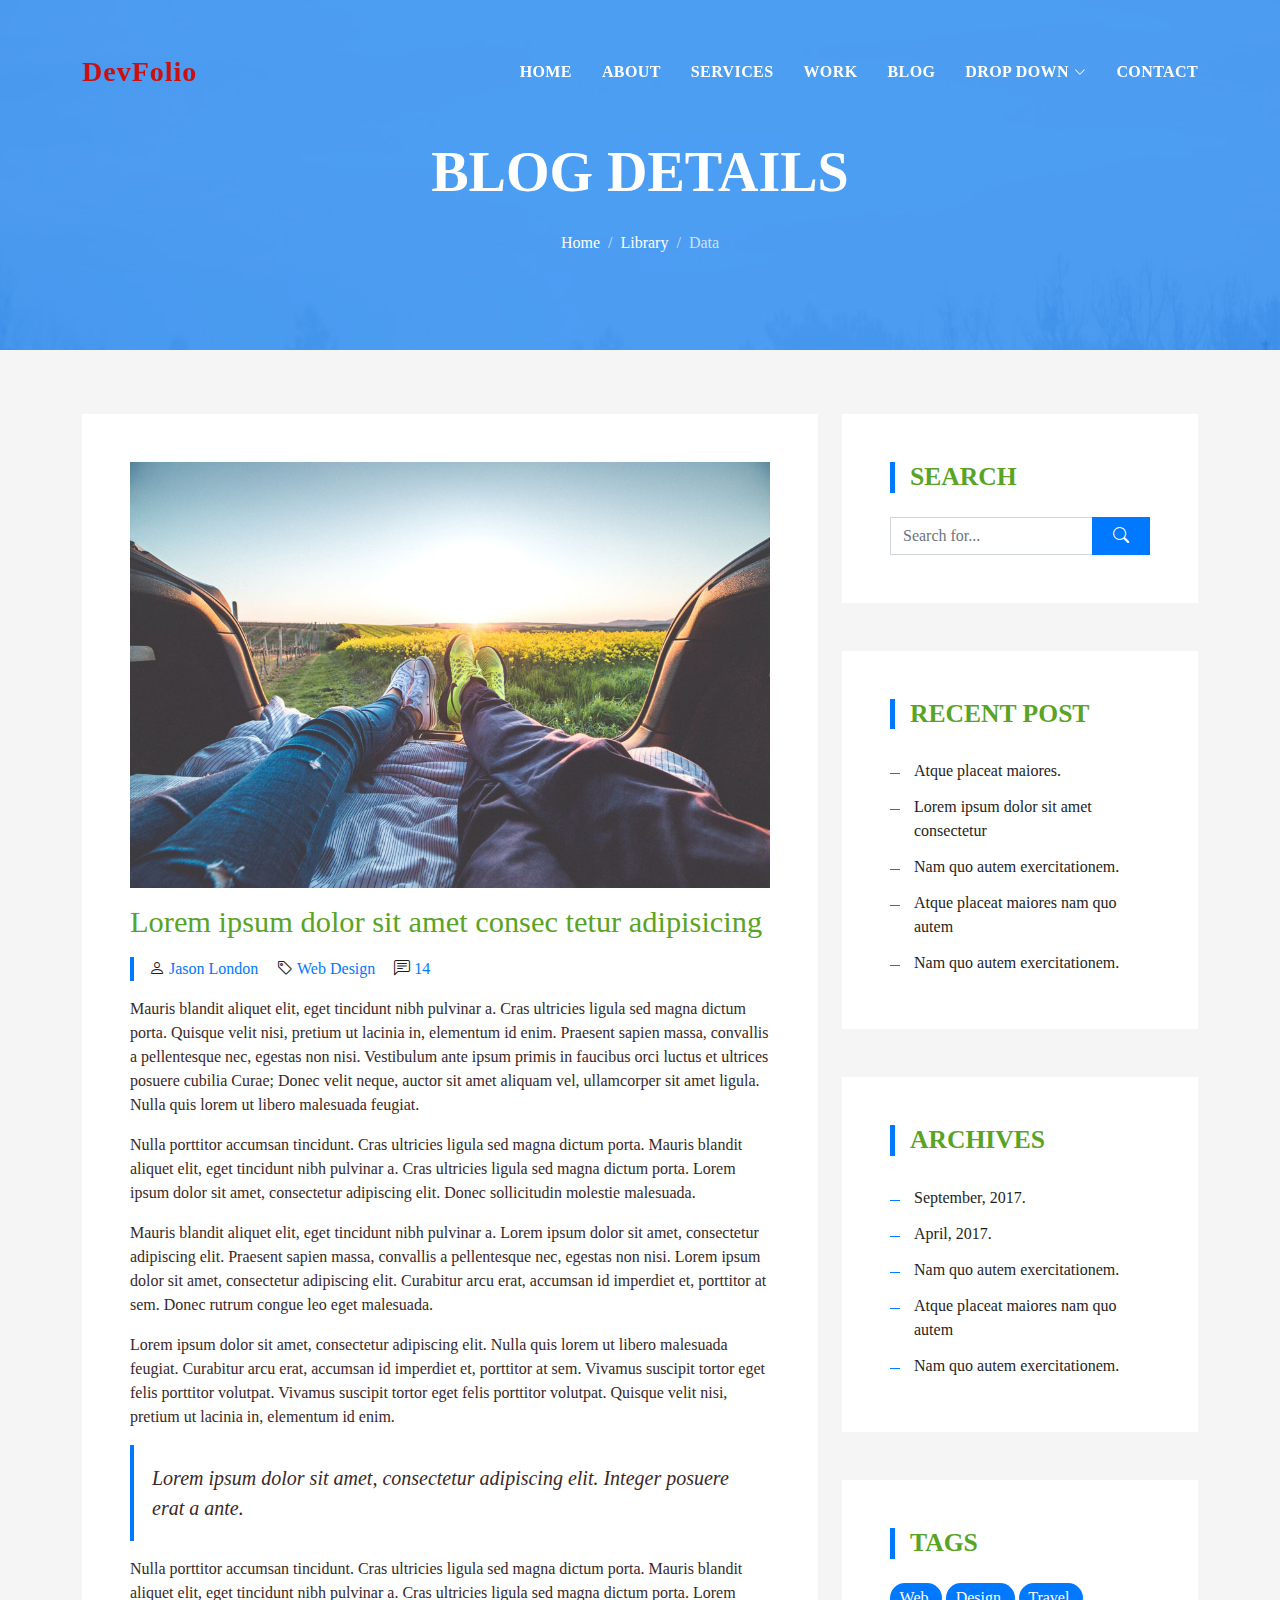
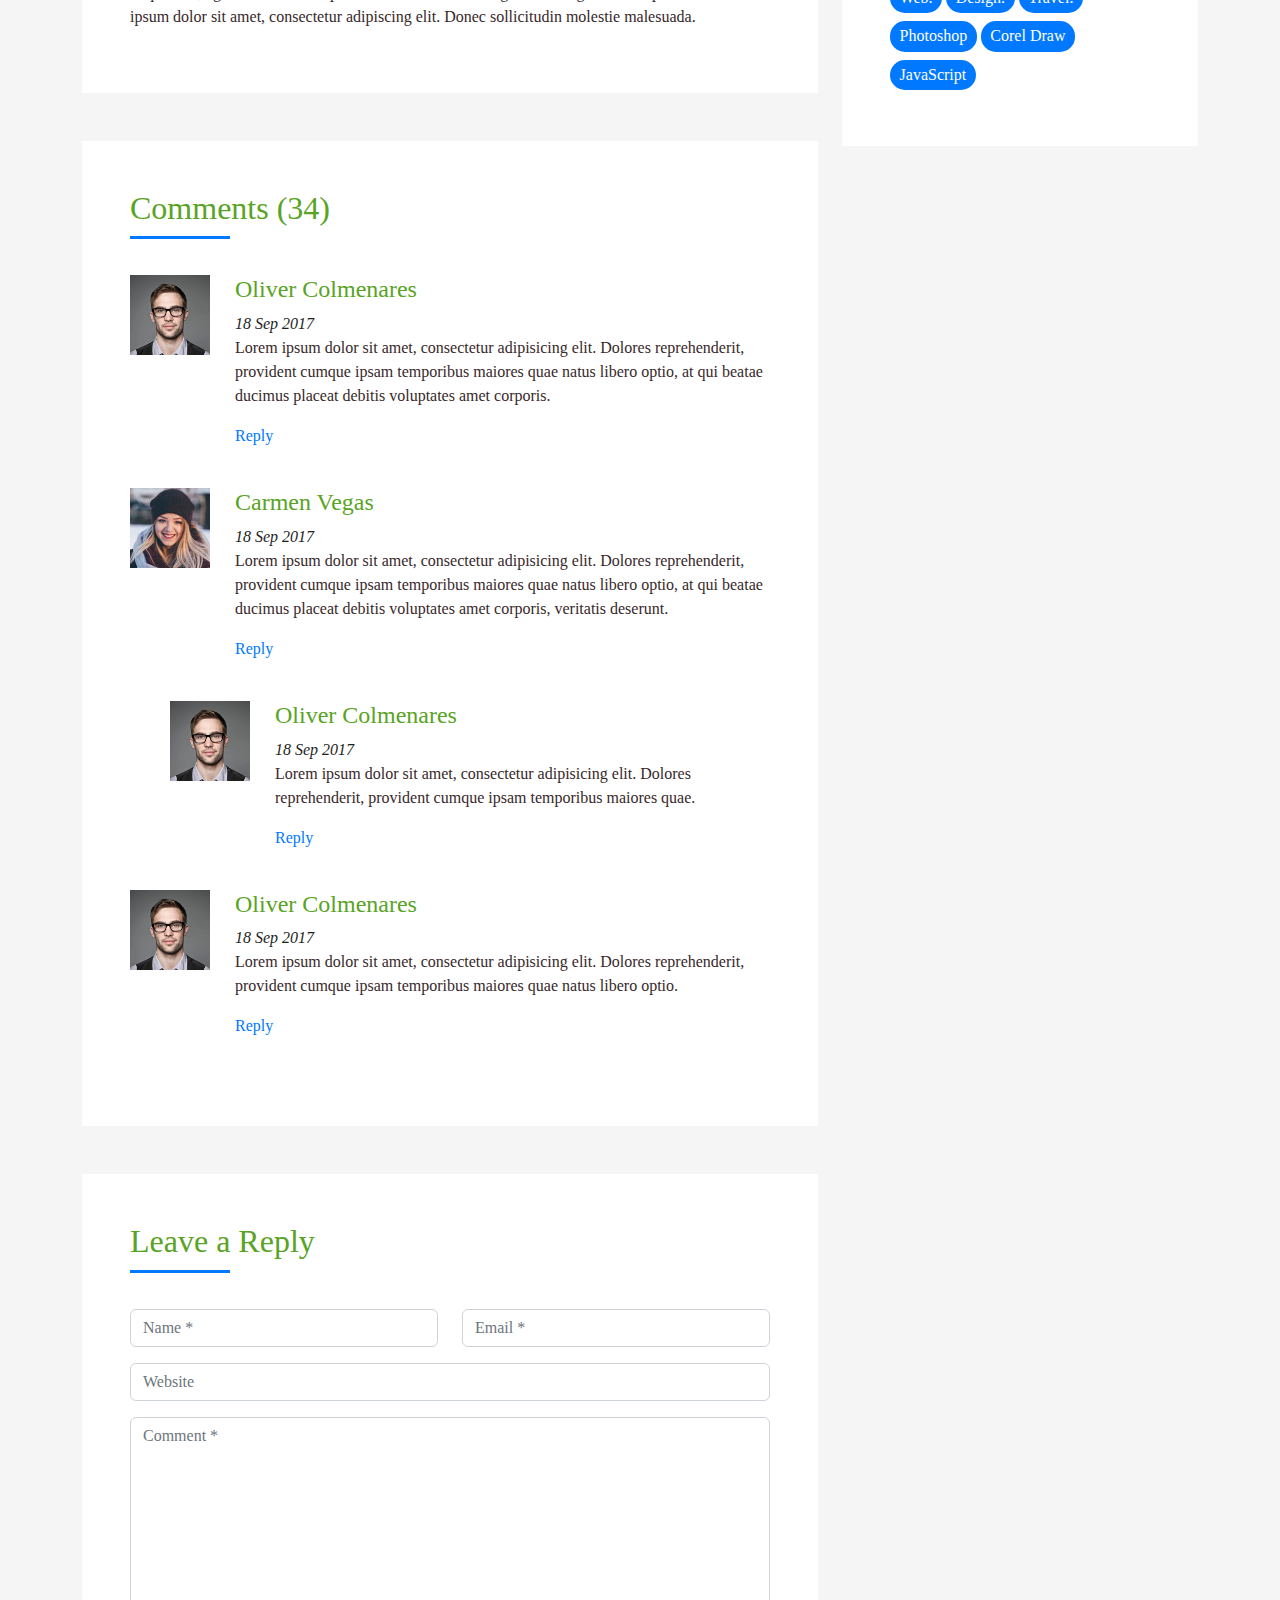
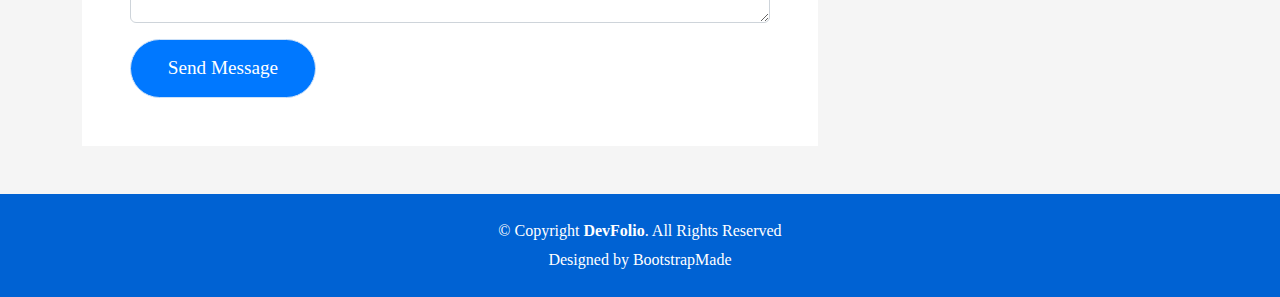
<file: blog-single.html>
<!DOCTYPE html>
<html lang="en">

<head>
  <meta charset="utf-8">
  <meta content="width=device-width, initial-scale=1.0" name="viewport">

  <title>DevFolio Bootstrap Portfolio Template - Blog Single</title>
  <meta content="" name="description">
  <meta content="" name="keywords">

  <!-- Favicons -->
  <link href="assets/img/favicon.png" rel="icon">
  <link href="assets/img/apple-touch-icon.png" rel="apple-touch-icon">

  <!-- Vendor CSS Files -->
  <link href="assets/vendor/bootstrap/css/bootstrap.min.css" rel="stylesheet">
  <link href="assets/vendor/bootstrap-icons/bootstrap-icons.css" rel="stylesheet">
  <link href="assets/vendor/glightbox/css/glightbox.min.css" rel="stylesheet">
  <link href="assets/vendor/swiper/swiper-bundle.min.css" rel="stylesheet">

  <!-- Template Main CSS File -->
  <link href="assets/css/style.css" rel="stylesheet">

  <!-- =======================================================
  * Template Name: DevFolio - v4.10.0
  * Template URL: https://bootstrapmade.com/devfolio-bootstrap-portfolio-html-template/
  * Author: BootstrapMade.com
  * License: https://bootstrapmade.com/license/
  ======================================================== -->
</head>

<body>

  <!-- ======= Header ======= -->
  <header id="header" class="fixed-top">
    <div class="container d-flex align-items-center justify-content-between">

      <h1 class="logo"><a href="index.html">DevFolio</a></h1>
      <!-- Uncomment below if you prefer to use an image logo -->
      <!-- <a href="index.html" class="logo"><img src="assets/img/logo.png" alt="" class="img-fluid"></a>-->

      <nav id="navbar" class="navbar">
        <ul>
          <li><a class="nav-link scrollto " href="#hero">Home</a></li>
          <li><a class="nav-link scrollto" href="#about">About</a></li>
          <li><a class="nav-link scrollto" href="#services">Services</a></li>
          <li><a class="nav-link scrollto " href="#work">Work</a></li>
          <li><a class="nav-link scrollto " href="#blog">Blog</a></li>
          <li class="dropdown"><a href="#"><span>Drop Down</span> <i class="bi bi-chevron-down"></i></a>
            <ul>
              <li><a href="#">Drop Down 1</a></li>
              <li class="dropdown"><a href="#"><span>Deep Drop Down</span> <i class="bi bi-chevron-right"></i></a>
                <ul>
                  <li><a href="#">Deep Drop Down 1</a></li>
                  <li><a href="#">Deep Drop Down 2</a></li>
                  <li><a href="#">Deep Drop Down 3</a></li>
                  <li><a href="#">Deep Drop Down 4</a></li>
                  <li><a href="#">Deep Drop Down 5</a></li>
                </ul>
              </li>
              <li><a href="#">Drop Down 2</a></li>
              <li><a href="#">Drop Down 3</a></li>
              <li><a href="#">Drop Down 4</a></li>
            </ul>
          </li>
          <li><a class="nav-link scrollto" href="#contact">Contact</a></li>
        </ul>
        <i class="bi bi-list mobile-nav-toggle"></i>
      </nav><!-- .navbar -->

    </div>
  </header><!-- End Header -->

  <div class="hero hero-single route bg-image" style="background-image: url(assets/img/overlay-bg.jpg)">
    <div class="overlay-mf"></div>
    <div class="hero-content display-table">
      <div class="table-cell">
        <div class="container">
          <h2 class="hero-title mb-4">Blog Details</h2>
          <ol class="breadcrumb d-flex justify-content-center">
            <li class="breadcrumb-item">
              <a href="#">Home</a>
            </li>
            <li class="breadcrumb-item">
              <a href="#">Library</a>
            </li>
            <li class="breadcrumb-item active">Data</li>
          </ol>
        </div>
      </div>
    </div>
  </div>

  <main id="main">

    <!-- ======= Blog Single Section ======= -->
    <section class="blog-wrapper sect-pt4" id="blog">
      <div class="container">
        <div class="row">
          <div class="col-md-8">
            <div class="post-box">
              <div class="post-thumb">
                <img src="assets/img/post-1.jpg" class="img-fluid" alt="">
              </div>
              <div class="post-meta">
                <h1 class="article-title">Lorem ipsum dolor sit amet consec tetur adipisicing</h1>
                <ul>
                  <li>
                    <span class="bi bi-person"></span>
                    <a href="#">Jason London</a>
                  </li>
                  <li>
                    <span class="bi bi-tag"></span>
                    <a href="#">Web Design</a>
                  </li>
                  <li>
                    <span class="bi bi-chat-left-text"></span>
                    <a href="#">14</a>
                  </li>
                </ul>
              </div>
              <div class="article-content">
                <p>
                  Mauris blandit aliquet elit, eget tincidunt nibh pulvinar a. Cras ultricies ligula sed magna dictum
                  porta. Quisque velit
                  nisi, pretium ut lacinia in, elementum id enim. Praesent sapien massa, convallis a pellentesque
                  nec, egestas non nisi. Vestibulum ante ipsum primis in faucibus orci luctus et ultrices posuere
                  cubilia Curae; Donec velit neque, auctor sit amet aliquam vel, ullamcorper sit amet ligula.
                  Nulla quis lorem ut libero malesuada feugiat.
                </p>
                <p>
                  Nulla porttitor accumsan tincidunt. Cras ultricies ligula sed magna dictum porta. Mauris blandit
                  aliquet elit, eget tincidunt
                  nibh pulvinar a. Cras ultricies ligula sed magna dictum porta. Lorem ipsum dolor sit amet,
                  consectetur adipiscing elit. Donec sollicitudin molestie malesuada.
                </p>
                <p>
                  Mauris blandit aliquet elit, eget tincidunt nibh pulvinar a. Lorem ipsum dolor sit amet, consectetur
                  adipiscing elit. Praesent
                  sapien massa, convallis a pellentesque nec, egestas non nisi. Lorem ipsum dolor sit amet,
                  consectetur adipiscing elit. Curabitur arcu erat, accumsan id imperdiet et, porttitor at
                  sem. Donec rutrum congue leo eget malesuada.
                </p>
                <p>
                  Lorem ipsum dolor sit amet, consectetur adipiscing elit. Nulla quis lorem ut libero malesuada feugiat.
                  Curabitur arcu erat,
                  accumsan id imperdiet et, porttitor at sem. Vivamus suscipit tortor eget felis porttitor
                  volutpat. Vivamus suscipit tortor eget felis porttitor volutpat. Quisque velit nisi, pretium
                  ut lacinia in, elementum id enim.
                </p>
                <blockquote class="blockquote">
                  <p class="mb-0">Lorem ipsum dolor sit amet, consectetur adipiscing elit. Integer posuere erat a ante.</p>
                </blockquote>
                <p>
                  Nulla porttitor accumsan tincidunt. Cras ultricies ligula sed magna dictum porta. Mauris blandit
                  aliquet elit, eget tincidunt
                  nibh pulvinar a. Cras ultricies ligula sed magna dictum porta. Lorem ipsum dolor sit amet,
                  consectetur adipiscing elit. Donec sollicitudin molestie malesuada.
                </p>
              </div>
            </div>
            <div class="box-comments">
              <div class="title-box-2">
                <h4 class="title-comments title-left">Comments (34)</h4>
              </div>
              <ul class="list-comments">
                <li>
                  <div class="comment-avatar">
                    <img src="assets/img/testimonial-2.jpg" alt="">
                  </div>
                  <div class="comment-details">
                    <h4 class="comment-author">Oliver Colmenares</h4>
                    <span>18 Sep 2017</span>
                    <p>
                      Lorem ipsum dolor sit amet, consectetur adipisicing elit. Dolores reprehenderit, provident cumque
                      ipsam temporibus maiores
                      quae natus libero optio, at qui beatae ducimus placeat debitis voluptates amet corporis.
                    </p>
                    <a href="3">Reply</a>
                  </div>
                </li>
                <li>
                  <div class="comment-avatar">
                    <img src="assets/img/testimonial-4.jpg" alt="">
                  </div>
                  <div class="comment-details">
                    <h4 class="comment-author">Carmen Vegas</h4>
                    <span>18 Sep 2017</span>
                    <p>
                      Lorem ipsum dolor sit amet, consectetur adipisicing elit. Dolores reprehenderit, provident cumque
                      ipsam temporibus maiores
                      quae natus libero optio, at qui beatae ducimus placeat debitis voluptates amet corporis,
                      veritatis deserunt.
                    </p>
                    <a href="3">Reply</a>
                  </div>
                </li>
                <li class="comment-children">
                  <div class="comment-avatar">
                    <img src="assets/img/testimonial-2.jpg" alt="">
                  </div>
                  <div class="comment-details">
                    <h4 class="comment-author">Oliver Colmenares</h4>
                    <span>18 Sep 2017</span>
                    <p>
                      Lorem ipsum dolor sit amet, consectetur adipisicing elit. Dolores reprehenderit, provident cumque
                      ipsam temporibus maiores
                      quae.
                    </p>
                    <a href="3">Reply</a>
                  </div>
                </li>
                <li>
                  <div class="comment-avatar">
                    <img src="assets/img/testimonial-2.jpg" alt="">
                  </div>
                  <div class="comment-details">
                    <h4 class="comment-author">Oliver Colmenares</h4>
                    <span>18 Sep 2017</span>
                    <p>
                      Lorem ipsum dolor sit amet, consectetur adipisicing elit. Dolores reprehenderit, provident cumque
                      ipsam temporibus maiores
                      quae natus libero optio.
                    </p>
                    <a href="3">Reply</a>
                  </div>
                </li>
              </ul>
            </div>
            <div class="form-comments">
              <div class="title-box-2">
                <h3 class="title-left">
                  Leave a Reply
                </h3>
              </div>
              <form class="form-mf">
                <div class="row">
                  <div class="col-md-6 mb-3">
                    <div class="form-group">
                      <input type="text" class="form-control input-mf" id="inputName" placeholder="Name *" required>
                    </div>
                  </div>
                  <div class="col-md-6 mb-3">
                    <div class="form-group">
                      <input type="email" class="form-control input-mf" id="inputEmail1" placeholder="Email *" required>
                    </div>
                  </div>
                  <div class="col-md-12 mb-3">
                    <div class="form-group">
                      <input type="url" class="form-control input-mf" id="inputUrl" placeholder="Website">
                    </div>
                  </div>
                  <div class="col-md-12 mb-3">
                    <div class="form-group">
                      <textarea id="textMessage" class="form-control input-mf" placeholder="Comment *" name="message" cols="45" rows="8" required></textarea>
                    </div>
                  </div>
                  <div class="col-md-12">
                    <button type="submit" class="button button-a button-big button-rouded">Send Message</button>
                  </div>
                </div>
              </form>
            </div>
          </div>
          <div class="col-md-4">
            <div class="widget-sidebar sidebar-search">
              <h5 class="sidebar-title">Search</h5>
              <div class="sidebar-content">
                <form>
                  <div class="input-group">
                    <input type="text" class="form-control" placeholder="Search for..." aria-label="Search for...">
                    <span class="input-group-btn">
                      <button class="btn btn-secondary btn-search" type="button">
                        <span class="bi bi-search"></span>
                      </button>
                    </span>
                  </div>
                </form>
              </div>
            </div>
            <div class="widget-sidebar">
              <h5 class="sidebar-title">Recent Post</h5>
              <div class="sidebar-content">
                <ul class="list-sidebar">
                  <li>
                    <a href="#">Atque placeat maiores.</a>
                  </li>
                  <li>
                    <a href="#">Lorem ipsum dolor sit amet consectetur</a>
                  </li>
                  <li>
                    <a href="#">Nam quo autem exercitationem.</a>
                  </li>
                  <li>
                    <a href="#">Atque placeat maiores nam quo autem</a>
                  </li>
                  <li>
                    <a href="#">Nam quo autem exercitationem.</a>
                  </li>
                </ul>
              </div>
            </div>
            <div class="widget-sidebar">
              <h5 class="sidebar-title">Archives</h5>
              <div class="sidebar-content">
                <ul class="list-sidebar">
                  <li>
                    <a href="#">September, 2017.</a>
                  </li>
                  <li>
                    <a href="#">April, 2017.</a>
                  </li>
                  <li>
                    <a href="#">Nam quo autem exercitationem.</a>
                  </li>
                  <li>
                    <a href="#">Atque placeat maiores nam quo autem</a>
                  </li>
                  <li>
                    <a href="#">Nam quo autem exercitationem.</a>
                  </li>
                </ul>
              </div>
            </div>
            <div class="widget-sidebar widget-tags">
              <h5 class="sidebar-title">Tags</h5>
              <div class="sidebar-content">
                <ul>
                  <li>
                    <a href="#">Web.</a>
                  </li>
                  <li>
                    <a href="#">Design.</a>
                  </li>
                  <li>
                    <a href="#">Travel.</a>
                  </li>
                  <li>
                    <a href="#">Photoshop</a>
                  </li>
                  <li>
                    <a href="#">Corel Draw</a>
                  </li>
                  <li>
                    <a href="#">JavaScript</a>
                  </li>
                </ul>
              </div>
            </div>
          </div>
        </div>
      </div>
    </section><!-- End Blog Single Section -->

  </main><!-- End #main -->

  <!-- ======= Footer ======= -->
  <footer>
    <div class="container">
      <div class="row">
        <div class="col-sm-12">
          <div class="copyright-box">
            <p class="copyright">&copy; Copyright <strong>DevFolio</strong>. All Rights Reserved</p>
            <div class="credits">
              <!--
              All the links in the footer should remain intact.
              You can delete the links only if you purchased the pro version.
              Licensing information: https://bootstrapmade.com/license/
              Purchase the pro version with working PHP/AJAX contact form: https://bootstrapmade.com/buy/?theme=DevFolio
            -->
              Designed by <a href="https://bootstrapmade.com/">BootstrapMade</a>
            </div>
          </div>
        </div>
      </div>
    </div>
  </footer><!-- End  Footer -->

  <div id="preloader"></div>
  <a href="#" class="back-to-top d-flex align-items-center justify-content-center"><i class="bi bi-arrow-up-short"></i></a>

  <!-- Vendor JS Files -->
  <script src="assets/vendor/purecounter/purecounter_vanilla.js"></script>
  <script src="assets/vendor/bootstrap/js/bootstrap.bundle.min.js"></script>
  <script src="assets/vendor/glightbox/js/glightbox.min.js"></script>
  <script src="assets/vendor/swiper/swiper-bundle.min.js"></script>
  <script src="assets/vendor/typed.js/typed.min.js"></script>
  <script src="assets/vendor/php-email-form/validate.js"></script>

  <!-- Template Main JS File -->
  <script src="assets/js/main.js"></script>

</body>

</html>
</file>
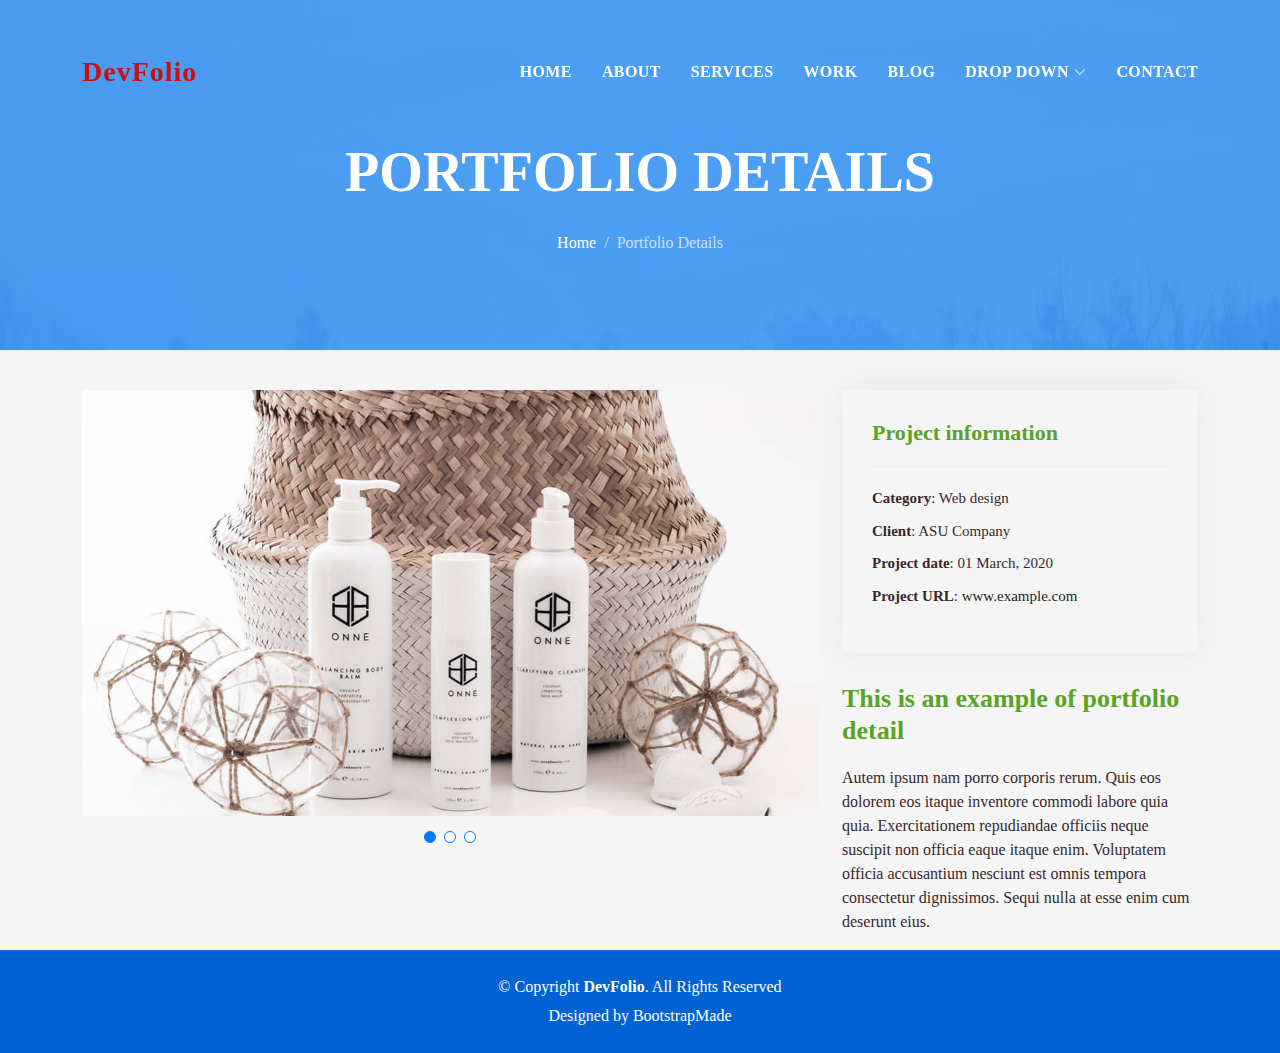
<file: portfolio-details.html>
<!DOCTYPE html>
<html lang="en">

<head>
  <meta charset="utf-8">
  <meta content="width=device-width, initial-scale=1.0" name="viewport">

  <title>DevFolio Bootstrap Portfolio Template - Portfolio Details</title>
  <meta content="" name="description">
  <meta content="" name="keywords">

  <!-- Favicons -->
  <link href="assets/img/favicon.png" rel="icon">
  <link href="assets/img/apple-touch-icon.png" rel="apple-touch-icon"> 

  <!-- Vendor CSS Files -->
  <link href="assets/vendor/bootstrap/css/bootstrap.min.css" rel="stylesheet">
  <link href="assets/vendor/bootstrap-icons/bootstrap-icons.css" rel="stylesheet">
  <link href="assets/vendor/glightbox/css/glightbox.min.css" rel="stylesheet">
  <link href="assets/vendor/swiper/swiper-bundle.min.css" rel="stylesheet">

  <!-- Template Main CSS File -->
  <link href="assets/css/style.css" rel="stylesheet">

  <!-- =======================================================
  * Template Name: DevFolio - v4.10.0
  * Template URL: https://bootstrapmade.com/devfolio-bootstrap-portfolio-html-template/
  * Author: BootstrapMade.com
  * License: https://bootstrapmade.com/license/
  ======================================================== -->
</head>

<body>

  <!-- ======= Header ======= -->
  <header id="header" class="fixed-top">
    <div class="container d-flex align-items-center justify-content-between">

      <h1 class="logo"><a href="index.html">DevFolio</a></h1>
      <!-- Uncomment below if you prefer to use an image logo -->
      <!-- <a href="index.html" class="logo"><img src="assets/img/logo.png" alt="" class="img-fluid"></a>-->

      <nav id="navbar" class="navbar">
        <ul>
          <li><a class="nav-link scrollto " href="#hero">Home</a></li>
          <li><a class="nav-link scrollto" href="#about">About</a></li>
          <li><a class="nav-link scrollto" href="#services">Services</a></li>
          <li><a class="nav-link scrollto " href="#work">Work</a></li>
          <li><a class="nav-link scrollto " href="#blog">Blog</a></li>
          <li class="dropdown"><a href="#"><span>Drop Down</span> <i class="bi bi-chevron-down"></i></a>
            <ul>
              <li><a href="#">Drop Down 1</a></li>
              <li class="dropdown"><a href="#"><span>Deep Drop Down</span> <i class="bi bi-chevron-right"></i></a>
                <ul>
                  <li><a href="#">Deep Drop Down 1</a></li>
                  <li><a href="#">Deep Drop Down 2</a></li>
                  <li><a href="#">Deep Drop Down 3</a></li>
                  <li><a href="#">Deep Drop Down 4</a></li>
                  <li><a href="#">Deep Drop Down 5</a></li>
                </ul>
              </li>
              <li><a href="#">Drop Down 2</a></li>
              <li><a href="#">Drop Down 3</a></li>
              <li><a href="#">Drop Down 4</a></li>
            </ul>
          </li>
          <li><a class="nav-link scrollto" href="#contact">Contact</a></li>
        </ul>
        <i class="bi bi-list mobile-nav-toggle"></i>
      </nav><!-- .navbar -->

    </div>
  </header><!-- End Header -->

  <div class="hero hero-single route bg-image" style="background-image: url(assets/img/overlay-bg.jpg)">
    <div class="overlay-mf"></div>
    <div class="hero-content display-table">
      <div class="table-cell">
        <div class="container">
          <h2 class="hero-title mb-4">Portfolio Details</h2>
          <ol class="breadcrumb d-flex justify-content-center">
            <li class="breadcrumb-item">
              <a href="#">Home</a>
            </li>
            <li class="breadcrumb-item active">Portfolio Details</li>
          </ol>
        </div>
      </div>
    </div>
  </div>

  <main id="main">

    <!-- ======= Portfolio Details Section ======= -->
    <section id="portfolio-details" class="portfolio-details">
      <div class="container">

        <div class="row gy-4">

          <div class="col-lg-8">
            <div class="portfolio-details-slider swiper">
              <div class="swiper-wrapper align-items-center">

                <div class="swiper-slide">
                  <img src="assets/img/portfolio-details-1.jpg" alt="">
                </div>

                <div class="swiper-slide">
                  <img src="assets/img/portfolio-details-2.jpg" alt="">
                </div>

                <div class="swiper-slide">
                  <img src="assets/img/portfolio-details-3.jpg" alt="">
                </div>

              </div>
              <div class="swiper-pagination"></div>
            </div>
          </div>

          <div class="col-lg-4">
            <div class="portfolio-info">
              <h3>Project information</h3>
              <ul>
                <li><strong>Category</strong>: Web design</li>
                <li><strong>Client</strong>: ASU Company</li>
                <li><strong>Project date</strong>: 01 March, 2020</li>
                <li><strong>Project URL</strong>: <a href="#">www.example.com</a></li>
              </ul>
            </div>
            <div class="portfolio-description">
              <h2>This is an example of portfolio detail</h2>
              <p>
                Autem ipsum nam porro corporis rerum. Quis eos dolorem eos itaque inventore commodi labore quia quia. Exercitationem repudiandae officiis neque suscipit non officia eaque itaque enim. Voluptatem officia accusantium nesciunt est omnis tempora consectetur dignissimos. Sequi nulla at esse enim cum deserunt eius.
              </p>
            </div>
          </div>

        </div>

      </div>
    </section><!-- End Portfolio Details Section -->

  </main><!-- End #main -->

  <!-- ======= Footer ======= -->
  <footer>
    <div class="container">
      <div class="row">
        <div class="col-sm-12">
          <div class="copyright-box">
            <p class="copyright">&copy; Copyright <strong>DevFolio</strong>. All Rights Reserved</p>
            <div class="credits">
              <!--
              All the links in the footer should remain intact.
              You can delete the links only if you purchased the pro version.
              Licensing information: https://bootstrapmade.com/license/
              Purchase the pro version with working PHP/AJAX contact form: https://bootstrapmade.com/buy/?theme=DevFolio
            -->
              Designed by <a href="https://bootstrapmade.com/">BootstrapMade</a>
            </div>
          </div>
        </div>
      </div>
    </div>
  </footer><!-- End  Footer -->

  <div id="preloader"></div>
  <a href="#" class="back-to-top d-flex align-items-center justify-content-center"><i class="bi bi-arrow-up-short"></i></a>

  <!-- Vendor JS Files -->
  <script src="assets/vendor/purecounter/purecounter_vanilla.js"></script>
  <script src="assets/vendor/bootstrap/js/bootstrap.bundle.min.js"></script>
  <script src="assets/vendor/glightbox/js/glightbox.min.js"></script>
  <script src="assets/vendor/swiper/swiper-bundle.min.js"></script>
  <script src="assets/vendor/typed.js/typed.min.js"></script>
  <script src="assets/vendor/php-email-form/validate.js"></script>

  <!-- Template Main JS File -->
  <script src="assets/js/main.js"></script>

</body>

</html>
</file>
<file: assets/css/style.css>
/**
* Template Name: DevFolio - v4.10.0
* Template URL: https://bootstrapmade.com/devfolio-bootstrap-portfolio-html-template/
* Author: BootstrapMade.com
* License: https://bootstrapmade.com/license/
*/

/*--------------------------------------------------------------
# General
--------------------------------------------------------------*/
body {
  background-color: #f5f5f5;
  color: #4e4e4e;
  font-family: 'Merriweather', serif;
  color: rgb(56, 40, 42);
}

.hero route bg-image {
  width: 40px;
}

h1,
h2,
h3,
h4,
h5,
h6 {
  color: #59a325;
}

a {
  color: #1e1e1e;
  text-decoration: none;
  transition: all 0.5s ease-in-out;
}

a:hover {
  color: #0078ff;
  text-decoration: none;
  transition: all 0.5s ease-in-out;
}

.p-r {
  position: relative;
}

.color-a {
  text-decoration: none;
  color: #0078ff;
}

.color-d {
  color: #f5f5f5;
}

.color-text-a {
  text-decoration: none;
  color: #4e4e4e;
}

.box-shadow,
.card-blog,
.work-box,
.service-box,
.paralax-mf {
  box-shadow: 0 13px 8px -10px rgba(0, 0, 0, 0.1);
}

.box-shadow-a,
.button:hover {
  text-decoration: none;
  box-shadow: 0 0 0 4px #cde1f8;
}

.display-5 {
  font-size: 2.5rem;
  font-weight: 300;
  line-height: 1.1;
}

.display-6 {
  font-size: 2rem;
  font-weight: 300;
  line-height: 1.1;
}

.avatar {
  width: 32px;
  height: 32px;
  margin-right: 4px;
  overflow: hidden;
}

.bg-image {
  background-repeat: no-repeat;
  background-attachment: fixed;
  background-size: cover;
  background-position: center center;
}

@media (max-width: 1024px) {
  .bg-image {
    background-attachment: scroll;
  }
}

.overlay-mf {
  background-color: #0078ff;
}

.overlay-mf {
  position: absolute;
  top: 0;
  left: 0px;
  padding: 0;
  height: 100%;
  width: 100%;
  opacity: 0.7;
}

.paralax-mf {
  position: relative;
  padding: 8rem 0;
}

.display-table {
  width: 100%;
  height: 100%;
  display: table;
}

.table-cell {
  display: table-cell;
  vertical-align: middle;
}

/*--/ Sections /--*/
.sect-4 {
  padding: 4rem 0;
}

.sect-pt4 {
  padding-top: 4rem;
}

.sect-mt4 {
  margin-top: 4rem;
}

/*--/ Title s /--*/
.title-s {
  font-weight: 600;
  color: #1e1e1e;
  font-size: 1.1rem;
}

/*--/ Title A /--*/
.title-box {
  margin-bottom: 4rem;
}

.title-a {
  text-decoration: none;
  font-size: 3rem;
  font-weight: bold;
  text-transform: uppercase;
}

.subtitle-a {
  text-decoration: none;
  color: #4e4e4e;
}

.line-mf {
  width: 40px;
  height: 5px;
  background-color: #0078ff;
  margin: 0 auto;
}

/*--/ Title Left /--*/
.title-box-2 {
  margin-bottom: 3rem;
}

.title-left {
  font-size: 2rem;
  position: relative;
}

.title-left:before {
  content: "";
  position: absolute;
  height: 3px;
  background-color: #0078ff;
  width: 100px;
  bottom: -12px;
}

/*------/ Box /------*/
.box-pl2 {
  padding-left: 2rem;
}

.box-shadow-full {
  padding: 3rem 1.25rem;
  position: relative;
  background-color: #fff;
  margin-bottom: 3rem;
  z-index: 2;
  box-shadow: 0 1px 1px 0 rgba(0, 0, 0, 0.06), 0 2px 5px 0 rgba(0, 0, 0, 0.2);
}

@media (min-width: 768px) {
  .box-shadow-full {
    padding: 3rem;
  }
}

/*------/ Socials /------*/
.socials {
  padding: 1.5rem 0;
}

.socials ul li {
  display: inline-block;
}

.socials .ico-circle {
  height: 40px;
  width: 40px;
  font-size: 1.2rem;
  border-radius: 50%;
  line-height: 1.6;
  margin: 0 15px 0 0;
  box-shadow: 0 0 0 3px #0078ff;
  transition: all 500ms ease;
}

.socials .ico-circle:hover {
  background-color: #0078ff;
  color: #fff;
  box-shadow: 0 0 0 3px #cde1f8;
  transition: all 500ms ease;
}

/*------/ Ul resect /------*/
.ul-resect,
.widget-tags ul,
.widget-sidebar .list-sidebar,
.box-comments .list-comments,
.blog-wrapper .post-meta ul,
.list-ico,
.socials ul {
  list-style: none;
  padding-left: 0;
  margin-bottom: 0;
}

.list-ico {
  line-height: 2;
}

.list-ico span {
  color: #0078ff;
  margin-right: 10px;
}

/*------/ Ico Circle /------*/
.ico-circle {
  height: 100px;
  width: 100px;
  font-size: 2rem;
  border-radius: 50%;
  line-height: 1.55;
  margin: 0 auto;
  text-align: center;
  box-shadow: 0 0 0 10px #0078ff;
  display: block;
}

/*------/ Owl Carousel /------*/
.owl-theme .owl-dots {
  text-align: center;
  margin-top: 18px;
}

.owl-theme .owl-dots .owl-dot {
  display: inline-block;
}

.owl-theme .owl-dots .owl-dot span {
  width: 18px;
  height: 7px;
  margin: 5px 5px;
  background: #cde1f8;
  border: 0px solid #cde1f8;
  display: block;
  transition: all 0.6s ease-in-out;
  cursor: pointer;
}

.owl-theme .owl-dots .owl-dot:hover span {
  background-color: #cde1f8;
}

.owl-theme .owl-dots .owl-dot.active span {
  background-color: #1B1B1B;
  width: 25px;
}

/*--/ Scrolltop s /--*/
.scrolltop-mf {
  position: relative;
  display: none;
}

.scrolltop-mf span {
  z-index: 999;
  position: fixed;
  width: 42px;
  height: 42px;
  background-color: #0078ff;
  opacity: 0.7;
  font-size: 1.6rem;
  line-height: 1.5;
  text-align: center;
  color: #fff;
  top: auto;
  left: auto;
  right: 30px;
  bottom: 50px;
  cursor: pointer;
  border-radius: 50%;
}

/*--------------------------------------------------------------
# Back to top button
--------------------------------------------------------------*/
.back-to-top {
  position: fixed;
  visibility: hidden;
  opacity: 0;
  right: 15px;
  bottom: 15px;
  z-index: 996;
  background: #0078ff;
  width: 40px;
  height: 40px;
  border-radius: 50px;
  transition: all 0.4s;
}

.back-to-top i {
  font-size: 28px;
  color: #fff;
  line-height: 0;
}

.back-to-top:hover {
  background: #298eff;
  color: #fff;
}

.back-to-top.active {
  visibility: visible;
  opacity: 1;
}

/*------/ Prelaoder /------*/
#preloader {
  position: fixed;
  top: 0;
  left: 0;
  right: 0;
  bottom: 0;
  z-index: 9999;
  overflow: hidden;
  background: #fff;
}

#preloader:before {
  content: "";
  position: fixed;
  top: calc(50% - 30px);
  left: calc(50% - 30px);
  border: 6px solid #f2f2f2;
  border-top: 6px solid #0078ff;
  border-radius: 50%;
  width: 60px;
  height: 60px;
  -webkit-animation: animate-preloader 1s linear infinite;
  animation: animate-preloader 1s linear infinite;
}

@-webkit-keyframes animate-preloader {
  0% {
    transform: rotate(0deg);
  }

  100% {
    transform: rotate(360deg);
  }
}

@keyframes animate-preloader {
  0% {
    transform: rotate(0deg);
  }

  100% {
    transform: rotate(360deg);
  }
}

/*------/ Button /------*/
.button {
  display: inline-block;
  padding: 0.3rem 0.6rem;
  text-align: center;
  vertical-align: middle;
  -webkit-user-select: none;
  -moz-user-select: none;
  user-select: none;
  font-size: 1rem;
  border-radius: 0.3rem;
  border: 1px solid transparent;
  transition: all 500ms ease;
  cursor: pointer;
}

.button:focus {
  outline: 0;
}

.button:hover {
  background-color: #0062d3;
  color: #fff;
  transition: all 500ms ease;
}

.button-a {
  text-decoration: none;
  background-color: #0078ff;
  color: #fff;
  border-color: #cde1f8;
}

.button-big {
  padding: 0.9rem 2.3rem;
  font-size: 1.2rem;
}

.button-rouded {
  border-radius: 5rem;
}

.btn-lg {
  padding: 0.5rem 1rem;
  font-size: 1.25rem;
  line-height: 1.5;
  border-radius: 0.3rem;
}

/*--------------------------------------------------------------
# Header
--------------------------------------------------------------*/

#header {
  transition: all 0.2s;
  z-index: 997;
  padding: 50px 0;
}

.logo-o h1 {
  margin-left: 10%;
  margin-top: 8px;
  text-align: right;
	color: rgb(255, 255, 255);
	font-size: 5em;
	position: absolute;
	transform: translate(-50%, -50%);
}

.logo-o h1:nth-child(1) {
	color: transparent;
	-webkit-text-stroke: 2px #ff701e;
}

.logo-o h1:nth-child(2) {
	color: #03a9f4;
	animation: animate 4s ease-in-out infinite;
}

@keyframes animate {
	0%,
	100% {
		clip-path: polygon(
			0% 45%,
			16% 44%,
			33% 50%,
			54% 60%,
			70% 61%,
			84% 59%,
			100% 52%,
			100% 100%,
			0% 100%
		);
	}

	50% {
		clip-path: polygon(
			0% 60%,
			50% 65%,
			34% 66%,
			51% 62%,
			67% 50%,
			84% 45%,
			100% 46%,
			100% 100%,
			0% 100%
		);
	}
}




#header .logo {
  font-size: 28px;
  margin: 0;
  padding: 0;
  font-weight: 600;
  letter-spacing: 1px;
}

#header .logo a {
  color: rgb(204, 14, 14);
}

#header .logo img {
  max-height: 40px;
}

#header.header-scrolled {
  background: rgba(0, 0, 0, 0.9);
  /* background-image: url("https://media.giphy.com/media/Fbox1ygIqnga5dLinz/giphy.gif"); */
  /* background-image: url("https://freefrontend.com/assets/img/css-animated-backgrounds/only-css-warning.mp4"); */
  /* background-image: url("https://images.unsplash.com/photo-1517196084897-498e0abd7c2d?ixlib=rb-4.0.3&ixid=M3wxMjA3fDB8MHxzZWFyY2h8MTR8fG5hdmlnYXRpb24lMjBiYXIlMjBiYWNrZ3JvdW5kfGVufDB8fDB8fHww&auto=format&fit=crop&w=500&q=60"); */
  /* background-image: url("/assets/img/purp2.gif"); */
  background-repeat: no-repeat;
  background-position: center;
  background-size: 200vh;

  padding: 12px 0;
}

/*--------------------------------------------------------------
# Navigation Menu
--------------------------------------------------------------*/
/**
* Desktop Navigation 
*/
.navbar {
  padding: 0;
}
/* 
.navbar a:before, .navbar a:after {
 

    position: absolute;
    opacity: 0.5;
    height: 100%;
    width: 3px;
    content: '';
    background: rgb(154, 244, 9);
    transition: all 0.1s;
}

<!-- left line moving -->*/
/* .navbar a:before {  
  background-color: rgb(46, 4, 255);
    left: 0px;
    top: 0px;
} */

/*<!-- right line moving -->*/
/* .navbar a:after {
  background-color: rgb(255, 10, 10);
    right:-10px;
    bottom: 0px;
}

.navbar a:hover:before, .navbar a:hover:after {
  background: rgb(14, 192, 241);
    opacity: 1;
    height: 2px;
    width: 100%;
} */



#navn a:before, #navn a:after {
    position: absolute;
    opacity: 40.5;
    height: 100%;
    width: 2px;
    content: '';
    /* background: rgb(0, 213, 255); */
    transition: all 0.4s;
}

/*<!-- left line moving -->*/
#navn a:before  {
    /* width: 10px; */
    left: -5px;
    top: 0px;
    background: rgb(8, 45, 5);
}

/*<!-- right line moving -->*/
#navn a:after  {

    right: -5px;
    bottom: 0px;
    background-color: rgb(255, 115, 0);
}

#navn a:hover:before, #navn a:hover:after {
    opacity: 40px;
    height: 0px;
    width: 100%;

}








.navbar ul {
  margin: 0;
  padding: 0;
  display: flex;
  list-style: none;
  align-items: center;
}

.navbar li {
  position: relative;
}

.navbar>ul>li {
  white-space: nowrap;
  padding: 10px 0 10px 30px;
}

.navbar a,
.navbar a:focus {
  display: flex;
  align-items: center;
  justify-content: space-between;
  color: #fff;
  font-size: 16px;
  font-weight: 600;
  padding: 0;
  white-space: nowrap;
  transition: 0.3s;
  letter-spacing: 0.4px;
  position: relative;
  text-transform: uppercase;
}

.navbar a i,
.navbar a:focus i {
  font-size: 12px;
  line-height: 0;
  margin-left: 5px;
}

.navbar>ul>li>a:before {
  content: "";
  position: absolute;
  width: 100%;
  height: 2px;
  bottom: -6px;
  left: 0;
  width: 0;
  background-color: #fff;
  visibility: hidden;
  transition: all 0.3s ease-in-out 0s;
}

.navbar a:hover:before,
.navbar li:hover>a:before,
.navbar .active:before {
  visibility: visible;
  width: 80%;
}

.navbar a:hover,
.navbar .active,
.navbar .active:focus,
.navbar li:hover>a {
  color: #fff;
}

.navbar .dropdown ul {
  display: block;
  position: absolute;
  left: 30px;
  top: calc(100% + 30px);
  margin: 0;
  padding: 10px 0;
  z-index: 99;
  opacity: 0;
  visibility: hidden;
  background: #fff;
  box-shadow: 0px 0px 30px rgba(127, 137, 161, 0.25);
  transition: 0.3s;
}

.navbar .dropdown ul li {
  min-width: 200px;
}

.navbar .dropdown ul a {
  padding: 10px 20px;
  font-size: 14px;
  text-transform: none;
  color: #4e4e4e;
}

.navbar .dropdown ul a i {
  font-size: 12px;
}

.navbar .dropdown ul a:hover,
.navbar .dropdown ul .active:hover,
.navbar .dropdown ul li:hover>a {
  color: #0078ff;
}

.navbar .dropdown:hover>ul {
  opacity: 1;
  top: 100%;
  visibility: visible;
}

.navbar .dropdown .dropdown ul {
  top: 0;
  left: calc(100% - 30px);
  visibility: hidden;
}

.navbar .dropdown .dropdown:hover>ul {
  opacity: 1;
  top: 0;
  left: 100%;
  visibility: visible;
}

@media (max-width: 1366px) {
  .navbar .dropdown .dropdown ul {
    left: -90%;
  }

  .navbar .dropdown .dropdown:hover>ul {
    left: -100%;
  }
}

/**
* Mobile Navigation 
*/
.mobile-nav-toggle {
  color: #fff;
  font-size: 28px;
  cursor: pointer;
  display: none;
  line-height: 0;
  transition: 0.5s;
}

@media (max-width: 991px) {
  .mobile-nav-toggle {
    display: block;
  }

  .navbar ul {
    display: none;
  }
}

.navbar-mobile {
  position: fixed;
  overflow: hidden;
  top: 0;
  right: 0;
  left: 0;
  bottom: 0;
  background: rgba(78, 78, 78, 0.9);
  transition: 0.3s;
  z-index: 999;
}

.navbar-mobile .mobile-nav-toggle {
  position: absolute;
  top: 15px;
  right: 15px;
}

.navbar-mobile ul {
  display: block;
  position: absolute;
  top: 55px;
  right: 15px;
  bottom: 15px;
  left: 15px;
  padding: 10px 0;
  background-color: #fff;
  overflow-y: auto;
  transition: 0.3s;
}

.navbar-mobile>ul>li {
  padding: 0;
}

.navbar-mobile a:hover:before,
.navbar-mobile li:hover>a:before,
.navbar-mobile .active:before {
  visibility: hidden;
}

.navbar-mobile a,
.navbar-mobile a:focus {
  padding: 10px 20px;
  font-size: 15px;
  color: #4e4e4e;
}

.navbar-mobile a:hover,
.navbar-mobile .active,
.navbar-mobile li:hover>a {
  color: #0078ff;
}

.navbar-mobile .getstarted,
.navbar-mobile .getstarted:focus {
  margin: 15px;
}

.navbar-mobile .dropdown ul {
  position: static;
  display: none;
  margin: 10px 20px;
  padding: 10px 0;
  z-index: 99;
  opacity: 1;
  visibility: visible;
  background: #fff;
  box-shadow: 0px 0px 30px rgba(127, 137, 161, 0.25);
}

.navbar-mobile .dropdown ul li {
  min-width: 200px;
}

.navbar-mobile .dropdown ul a {
  padding: 10px 20px;
}

.navbar-mobile .dropdown ul a i {
  font-size: 12px;
}

.navbar-mobile .dropdown ul a:hover,
.navbar-mobile .dropdown ul .active:hover,
.navbar-mobile .dropdown ul li:hover>a {
  color: #0078ff;
}

.navbar-mobile .dropdown>.dropdown-active {
  display: block;
}

/*--------------------------------------------------------------
# Hero Section
--------------------------------------------------------------*/
.hero {
  height: 100vh;
  position: relative;
  color: rgb(255, 0, 0);
}

.hero .hero-content {
  text-align: center;
  position: absolute;
}

.hero .overlay-itro {
  background-color: rgba(0, 0, 0, 0.6);
  position: absolute;
  top: 0;
  left: 0px;
  padding: 0;
  height: 100%;
  width: 100%;
  opacity: 0.9;
}

.hero .hero-title {
  color: #fff;
  font-weight: 600;
  font-size: 3rem;
}

@media (min-width: 768px) {
  .hero .hero-title {
    font-size: 4.5rem;
  }
}

.hero .hero-subtitle {
  font-size: 1.5rem;
  font-weight: 600;
}

@media (min-width: 768px) {
  .hero .hero-subtitle {
    font-size: 2.5rem;
  }
}

.hero .text-slider-items {
  display: none;
}

.hero-single {
  height: 350px;
}

.hero-single .hero-content {
  margin-top: 30px;
}

.hero-single .hero-title {
  text-transform: uppercase;
  font-size: 3rem;
}

@media (min-width: 768px) {
  .hero-single .hero-title {
    font-size: 3.5rem;
  }
}

.hero-single .breadcrumb {
  background-color: transparent;
  color: #0078ff;
}

.hero-single .breadcrumb .breadcrumb-item:before {
  color: #cde1f8;
}

.hero-single .breadcrumb .breadcrumb-item.active {
  color: #cde1f8;
}

.hero-single .breadcrumb a {
  color: #fff;
}

/*--------------------------------------------------------------
# About
--------------------------------------------------------------*/
.about-mf .box-shadow-full {
  padding-top: 4rem;
  padding-bottom: 4rem;
  /* background-color: rgb(132, 64, 76); */
  background-color: #005f73;
  border-radius: 15px;
  color: rgb(220, 135, 135);
  text-shadow: 2px 2px rgb(41, 35, 42);
  /* background-image: url('/assets/img/purp2.gif'); */
}

.about-mf {

  background-image: url('/assets/img/purp2.gif');
  background-repeat: no-repeat;
  background-size: cover;


}

.about-mf .about-img {
  margin-bottom: 2rem;
  /* background-image: url('/assets/img/purp2.gif'); */
}

.about-mf .about-img img {
  margin-left: 10px;
  background-color: rgb(203, 26, 135);
  color: #0062d3;
  /* background-image: url('/assets/img/purp2.gif'); */
}

@media (min-width: 767px) {
 
  .about-mf .box-pl2 {
   /* color: pink; */
    margin-top: 3rem;
    padding-left: 0rem;
  }
}

.skill-mf span {
  color: #1cba14;
}

.skill-mf .progress {
  background-color: #187ff4;
  margin: 0.5rem 0 1.2rem 0;
  border-radius: 0;
  height: 0.7rem;
}

.skill-mf .progress .progress-bar {
  height: 0.7rem;
  background-color: #c70c9f;
}

/*--------------------------------------------------------------
# Services
--------------------------------------------------------------*/
.service-box {
  background-color: rgb(38, 22, 22); 
  padding: 2.5rem 1.3rem;
  border-radius: 1rem;
  margin-bottom: 3rem;
  text-align: center;
}

.service-box:hover .ico-circle {
  transition: all 500ms ease;
  color: rgb(74, 11, 11);
  background-color: #0078ff;
  box-shadow: 0 0 0 10px #cde1f8;
}

.service-box .service-ico {
  margin-bottom: 1rem;
  color: #ed15c9;
}

.service-box .ico-circle {
  transition: all 500ms ease;
  display: inline-flex;
  align-items: center;
  justify-content: center;
}

.service-box .ico-circle i {
  line-height: 0;
  font-size: 40px;
}

.service-box .s-title {
  font-size: 1.4rem;
  text-transform: uppercase;
  text-align: center;
  padding: 0.4rem 0;
}

.service-box .s-description {
  /* color: #4e4e4e; */
}

/*--------------------------------------------------------------
# Counter
--------------------------------------------------------------*/
.counter-box {
  color: #fff;
  text-align: center;
}

@media (min-width: 577px) {
  .counter-box {
    margin-bottom: 1.8rem;
  }
}

.counter-ico {
  margin-bottom: 1rem;
}

.counter-ico .ico-circle {
  height: 60px;
  width: 60px;
  line-height: 1.5;
  box-shadow: 0 0 0 10px #cde1f8;
}

.counter-num .counter {
  font-size: 2rem;
  margin-bottom: 0;
}

/*--------------------------------------------------------------
# Portfolio
--------------------------------------------------------------*/
.work-box {
  margin-bottom: 3rem;
  -webkit-backface-visibility: hidden;
  backface-visibility: hidden;
  background-color: #fff;
}

.work-box:hover img {
  transform: scale(1.3);
}

.work-img {
  display: block;
  overflow: hidden;
}

.work-img img {
  transition: all 1s;
}

.work-content {
  padding: 2rem 3% 1rem 4%;
}

.work-content .w-more {
  color: #4e4e4e;
  font-size: 0.8rem;
}

.work-content .w-more .w-ctegory {
  color: #0078ff;
}

.work-content .w-like {
  font-size: 2.5rem;
  color: #0078ff;
  float: right;
}

.work-content .w-like a {
  color: #0078ff;
}

.work-content .w-like .num-like {
  font-size: 0.7rem;
}

.w-title {
  font-size: 1.2rem;
}

/*--------------------------------------------------------------
# Portfolio Details
--------------------------------------------------------------*/
.portfolio-details {
  padding-top: 40px;
}

.portfolio-details .portfolio-details-slider img {
  width: 100%;
}

.portfolio-details .portfolio-details-slider .swiper-pagination {
  margin-top: 20px;
  position: relative;
}

.portfolio-details .portfolio-details-slider .swiper-pagination .swiper-pagination-bullet {
  width: 12px;
  height: 12px;
  background-color: #fff;
  opacity: 1;
  border: 1px solid #0078ff;
}

.portfolio-details .portfolio-details-slider .swiper-pagination .swiper-pagination-bullet-active {
  background-color: #0078ff;
}

.portfolio-details .portfolio-info {
  padding: 30px;
  box-shadow: 0px 0 30px rgba(78, 78, 78, 0.08);
}

.portfolio-details .portfolio-info h3 {
  font-size: 22px;
  font-weight: 700;
  margin-bottom: 20px;
  padding-bottom: 20px;
  border-bottom: 1px solid #eee;
}

.portfolio-details .portfolio-info ul {
  list-style: none;
  padding: 0;
  font-size: 15px;
}

.portfolio-details .portfolio-info ul li+li {
  margin-top: 10px;
}

.portfolio-details .portfolio-description {
  padding-top: 30px;
}

.portfolio-details .portfolio-description h2 {
  font-size: 26px;
  font-weight: 700;
  margin-bottom: 20px;
}

.portfolio-details .portfolio-description p {
  padding: 0;
}

/*--------------------------------------------------------------
# Testimonials
--------------------------------------------------------------*/
.testimonial-box {
  color: #fff;
  text-align: center;
}

.testimonial-box .author-test {
  margin-top: 1rem;
}

.testimonial-box .author-test img {
  margin: 0 auto;
}

.testimonial-box .author {
  color: #fff;
  text-transform: uppercase;
  font-weight: 600;
  margin: 1rem 0;
  display: block;
  font-size: 1.4rem;
}

.testimonial-box .comit {
  font-size: 2rem;
  color: #0078ff;
  background-color: #fff;
  width: 52px;
  height: 52px;
  display: block;
  margin: 0 auto;
  border-radius: 50%;
  line-height: 1.6;
}

@media (min-width: 768px) {
  .testimonial-box .description {
    padding: 0 5rem;
  }
}

@media (min-width: 992px) {
  .testimonial-box .description {
    padding: 0 8rem;
  }
}

@media (min-width: 1200px) {
  .testimonial-box .description {
    padding: 0 13rem;
  }
}

.swiper-pagination {
  margin-top: 20px;
  position: relative;
}

.swiper-pagination .swiper-pagination-bullet {
  width: 12px;
  height: 12px;
  background-color: rgba(255, 255, 255, 0.4);
  opacity: 1;
}

.swiper-pagination .swiper-pagination-bullet-active {
  background-color: #fff;
}

/*--------------------------------------------------------------
# Contact
--------------------------------------------------------------*/
.footer-paralax {
  padding: 4rem 0 0 0;
}

.contact-mf {
  margin-top: 4rem;
}

@media (min-width: 767px) {
  .contact-mf .box-pl2 {
    margin-top: 3rem;
    padding-left: 0rem;
  }
}

.php-email-form .error-message {
  display: none;
  color: #fff;
  background: #ed3c0d;
  text-align: center;
  padding: 15px;
  font-weight: 600;
}

.php-email-form .sent-message {
  display: none;
  color: #fff;
  background: #18d26e;
  text-align: center;
  padding: 15px;
  font-weight: 600;
}

.php-email-form .loading {
  display: none;
  background: #fff;
  text-align: center;
  padding: 15px;
}

.php-email-form .loading:before {
  content: "";
  display: inline-block;
  border-radius: 50%;
  width: 24px;
  height: 24px;
  margin: 0 10px -6px 0;
  border: 3px solid #18d26e;
  border-top-color: #eee;
  -webkit-animation: animate-loading 1s linear infinite;
  animation: animate-loading 1s linear infinite;
}

.php-email-form input,
.php-email-form textarea {
  border-radius: 0;
  box-shadow: none;
  font-size: 14px;
}

.php-email-form input:focus,
.php-email-form textarea:focus {
  border-color: #0078ff;
}

.php-email-form input {
  padding: 10px 15px;
}

.php-email-form textarea {
  padding: 12px 15px;
  margin-bottom: 0;
}

.php-email-form button[type=submit] {
  background: #0078ff;
  border: 0;
  padding: 10px 24px;
  color: #fff;
  transition: 0.4s;
}

.php-email-form button[type=submit]:hover {
  background: #3393ff;
}

@-webkit-keyframes animate-loading {
  0% {
    transform: rotate(0deg);
  }

  100% {
    transform: rotate(360deg);
  }
}

@keyframes animate-loading {
  0% {
    transform: rotate(0deg);
  }

  100% {
    transform: rotate(360deg);
  }
}

/*--------------------------------------------------------------
# Blog
--------------------------------------------------------------*/
@media (min-width: 767px) {
  .card-blog {
    margin-bottom: 3rem;
  }
}

.card-blog .card-body {
  position: relative;
}

.card-blog .card-category-box {
  position: absolute;
  text-align: center;
  top: -16px;
  left: 15px;
  right: 15px;
  line-height: 25px;
  overflow: hidden;
}

.card-blog .card-category {
  display: inline-block;
  color: #fff;
  padding: 0 15px 5px;
  overflow: hidden;
  background-color: #0078ff;
  border-radius: 4px;
}

.card-blog .card-category .category {
  color: #fff;
  display: inline-block;
  text-transform: uppercase;
  font-size: 0.7rem;
  letter-spacing: 0.1px;
  margin-bottom: 0;
}

.card-blog .card-title {
  font-size: 1.3rem;
  margin-top: 0.6rem;
}

.card-blog .card-description {
  color: #4e4e4e;
}

.card-blog .post-author {
  display: inline-block;
}

.card-blog .post-date {
  /* color: #4e4e4e; */
  display: inline-block;
  float: right;
}

/*--------------------------------------------------------------
# Blog Single
--------------------------------------------------------------*/
.post-box,
.form-comments,
.box-comments,
.widget-sidebar {
  padding: 2rem;
  background-color: #fff;
  margin-bottom: 3rem;
}

@media (min-width: 768px) {

  .post-box,
  .form-comments,
  .box-comments,
  .widget-sidebar {
    padding: 3rem;
  }
}

.blog-wrapper .article-title {
  font-size: 1.5rem;
}

@media (min-width: 768px) {
  .blog-wrapper .article-title {
    font-size: 1.9rem;
  }
}

.blog-wrapper .post-meta {
  margin: 1rem 0;
}

.blog-wrapper .post-meta ul {
  border-left: 4px solid #0078ff;
  margin-top: 1rem;
}

.blog-wrapper .post-meta ul li {
  display: inline-block;
  margin-left: 15px;
}

.blog-wrapper .post-meta ul a {
  color: #0078ff;
}

.blog-wrapper .post-meta ul span {
  color: #1e1e1e;
}

.blog-wrapper .blockquote {
  border-left: 4px solid #0078ff;
  padding: 18px;
  font-style: italic;
}

/*------/ Comments /------*/
.box-comments .list-comments li {
  padding-bottom: 40px;
}

.box-comments .list-comments .comment-avatar {
  display: table-cell;
  vertical-align: top;
}

.box-comments .list-comments .comment-avatar img {
  width: 80px;
  height: 80px;
}

.box-comments .list-comments .comment-author {
  font-size: 1.3rem;
}

@media (min-width: 768px) {
  .box-comments .list-comments .comment-author {
    font-size: 1.5rem;
  }
}

.box-comments .list-comments .comment-details {
  display: table-cell;
  vertical-align: top;
  padding-left: 25px;
}

.box-comments .list-comments a {
  color: #0078ff;
}

.box-comments .list-comments span {
  color: #1e1e1e;
  font-style: italic;
}

.box-comments .comment-children {
  margin-left: 40px;
}

/*------/ Sidebar /------*/
.widget-sidebar .sidebar-title {
  font-size: 1.6rem;
  font-weight: 600;
  border-left: 5px solid #0078ff;
  padding-left: 15px;
  text-transform: uppercase;
  margin-bottom: 1.5rem;
}

.widget-sidebar .list-sidebar li {
  position: relative;
  padding: 6px 0 6px 24px;
}

.widget-sidebar .list-sidebar li:before {
  position: absolute;
  content: "";
  width: 10px;
  height: 1px;
  left: 0;
  background-color: #0078ff;
  top: 20px;
}

.sidebar-search input {
  background-color: #fff;
  border-radius: 0;
  transition: all 0.5s ease-in-out;
}

.sidebar-search .btn-search {
  background-color: #0078ff;
  border-color: #0078ff;
  border-radius: 0;
  padding-left: 20px;
  padding-right: 20px;
}

.widget-tags ul li {
  display: inline-block;
  background-color: #0078ff;
  padding: 0.2rem 0.6rem;
  margin-bottom: 0.5rem;
  border-radius: 15px;
}

.widget-tags ul li a {
  color: #fff;
}

/*--------------------------------------------------------------
# Footer
--------------------------------------------------------------*/
footer {
  text-align: center;
  color: #fff;
  padding: 25px 0;
  background: #0062d3;
}

footer .copyright {
  margin-bottom: 0.3rem;
}

footer .credits {
  margin-bottom: 0;
}

footer .credits a {
  color: #fff;
}
</file>
